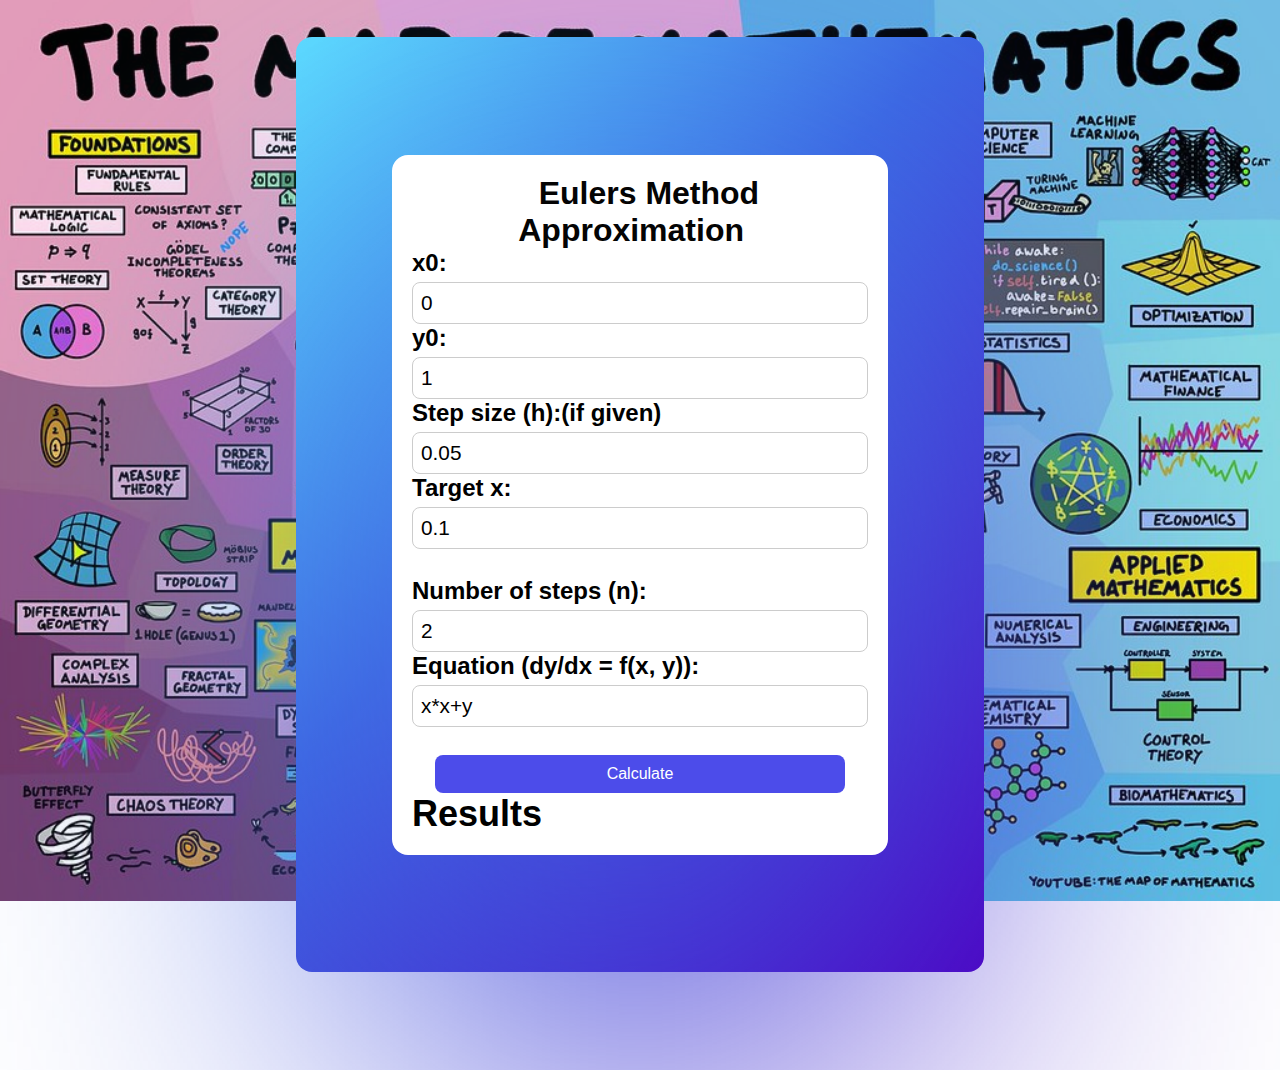
<file: eulersModifiedMethod.html>
<!DOCTYPE html>
<html lang="en">
<head>
    <meta charset="UTF-8">
    <meta name="viewport" content="width=device-width, initial-scale=1.0">
    <title>Document</title>
    <link rel="stylesheet" href="styles.css">
</head>
<body>
    <section class="po">
        <div class="card">
            <div class="container">
                <h1> &nbsp; Eulers Method Approximation  &nbsp;</h1>
                <form id="euler-form">
                    <label for="x0">x0:</label>
                    <input type="number" id="x0" value="0" step="any" required>
                    <br>
                    <label for="y0">y0:</label>
                    <input type="number" id="y0" value="1" step="any" required>
                    <br>
                    <label for="h">Step size (h):(if given)</label>
                    <input type="number" id="h"value="0.05" step="any">
                    <br>
                    <label for="x-target">Target x:</label>
                    <input type="number" id="x-target" value="0.1" step="any">
                    <br><br>
                    <label for="n">Number of steps (n):</label>
                    <input type="number" value="2" id="n" required>
                    <br>
                    <label for="equation">Equation (dy/dx = f(x, y)):</label>
                    <input type="text"  value="x*x+y" id="equation" required>
                    <br><br>
                    <button type="submit">Calculate</button>
                </form>
                
                <div id="results">
                    <h2>Results</h2>
                    <pre id="iterations"></pre>
                    <pre id="polynomials"></pre>
                    
                </div>

            </div>
        </div>
    </section>
    <script src="eulersModifiedMethod.js"></script>
</body>
</html>
</file>
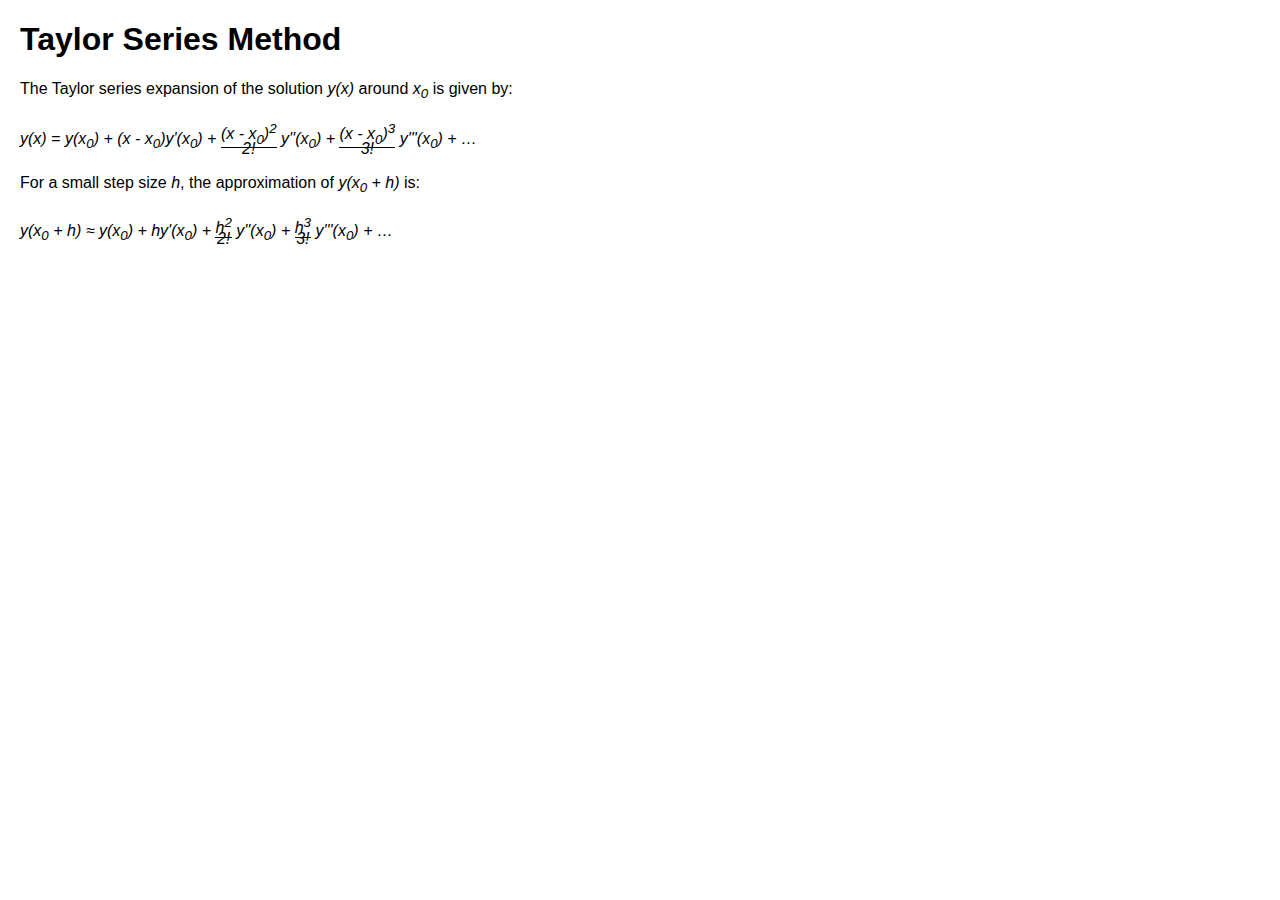
<file: frontend/hgh.html>
<!DOCTYPE html>
<html lang="en">
<head>
    <meta charset="UTF-8">
    <meta name="viewport" content="width=device-width, initial-scale=1.0">
    <title>Taylor Series Method</title>
    <style>
        body {
            font-family: Arial, sans-serif;
            margin: 20px;
        }
        .equation {
            margin-top: 20px;
            font-style: italic;
        }
        .fraction {
            display: inline-block;
            vertical-align: middle;
        }
        .fraction > span {
            display: block;
            text-align: center;
        }
        .fraction > .numerator {
            border-bottom: 1px solid #000;
        }
        .fraction > .denominator {
            margin-top: -0.5em;
        }
    </style>
</head>
<body>
    <h1>Taylor Series Method</h1>
    <p>The Taylor series expansion of the solution <i>y(x)</i> around <i>x<sub>0</sub></i> is given by:</p>
    <div class="equation">
        y(x) = y(x<sub>0</sub>) + (x - x<sub>0</sub>)y'(x<sub>0</sub>) + 
        <span class="fraction"><span class="numerator">(x - x<sub>0</sub>)<sup>2</sup></span><span class="denominator">2!</span></span> y''(x<sub>0</sub>) + 
        <span class="fraction"><span class="numerator">(x - x<sub>0</sub>)<sup>3</sup></span><span class="denominator">3!</span></span> y'''(x<sub>0</sub>) + &hellip;
    </div>
    <p>For a small step size <i>h</i>, the approximation of <i>y(x<sub>0</sub> + h)</i> is:</p>
    <div class="equation">
        y(x<sub>0</sub> + h) &asymp; y(x<sub>0</sub>) + hy'(x<sub>0</sub>) + 
        <span class="fraction"><span class="numerator">h<sup>2</sup></span><span class="denominator">2!</span></span> y''(x<sub>0</sub>) + 
        <span class="fraction"><span class="numerator">h<sup>3</sup></span><span class="denominator">3!</span></span> y'''(x<sub>0</sub>) + &hellip;
    </div>
</body>
</html>
</file>
<file: styles.css>
* {
  padding: 0px;
  margin: 0px;
  box-sizing: border-box;
}
.container::-webkit-scrollbar {
  width: 10px;

  height: 10px;

  border-radius: 10px;
}
 .container::-webkit-scrollbar:horizontal{
  width: 10px;
  height: 10px;
 } 
.container::-webkit-scrollbar-track {
  border-radius: 10px;
  box-shadow: inset 0 0 6px rgba(0, 0, 225, 0.3);
}
 
.container::-webkit-scrollbar-thumb {
  background-color: rgba(0, 0, 225, 0.7);

  border-radius: 10px;
}
h1 {
  font-size: 2rem;
  text-align: center;
  color: #040404;
  font-weight: bold;
}
h1:hover {
  color: #3c67e3;
  transition: 1.5s;
}
:root {
  --clar: rgba(192, 86, 192, 0.332);
  --clr: rgb(0, 0, 0);
}

.page {
  margin-bottom: 100px;
}
body {
  font-family: Arial, Helvetica, sans-serif;
  height: 100vh;
  background-image: url("moms.jpg");
  background-size: cover;
  background-position: top center;
  background-repeat: no-repeat;
  background-attachment: fixed;
}

.step li {
  text-decoration: none;
  color: black;
  max-width: 50rem;

  margin: 10px 10px 10px 4rem;
  padding: 0.2rem;
}

.intro {
  padding: 14px;

  max-width: 900px;
  margin: auto;
}
p {
  font-size: 1.1rem;
}
.center-equation {
  text-align: center;
  font-size: 1rem;
  font-family: script;
}
.equation > {
  font-size: 1.1rem;
}
.equation {
  margin-top: 10px;
  font-style: italic;
}
.equation > span,
li,
p > span {
  font-weight: bold;
  font-size: large;
  font-style: italic;
  padding: 0px;
}
h3 {
  font-style: normal;
  font-weight: bold;
}
.fraction {
  display: inline-block;
  vertical-align: middle;
}
.fraction > span {
  display: block;
  text-align: center;
}
.fraction > .numerator {
  display: flex;
  border-bottom: 1px solid #000;
  padding-bottom: 0px;
  margin: 0px;
}
.fraction > .denominator {
  margin-top: -4px;
  font-size: 0.9rem;
}

sub,
sup {
  padding: 0px;
}
sub > sup {
  font-size: 0.7rem;
  font-weight: bold;
}
sub {
  font-size: 0.7rem;
  font-weight: bold;
}
i > sub {
  font-size: 1.1rem;
}
.x {
  padding-bottom: 0px;
}
b {
  font-style: normal;
}
p {
  font-weight: 300;
  font-style: normal;
}

.container {
  
  max-width:31rem ;

  margin: 20px auto;
  background-color: #ffffff;
  padding: 20px;
  border-radius: 1rem;

  position: relative;
  z-index: 2;
  overflow: auto;
}
.center-equation > span {
  font-weight: bold;
  font-size: 1.2rem;
}
i {
  font-weight: bold;
  font-size: 1.3rem;
  font-family: script;
}

.heading {
  margin-top: 2rem;
  margin-bottom: 0px;
  padding: 10px;
  text-align: left;
  color: #040404;

  font-weight: bold;
}

.form-group {
  margin-bottom: 10px;
}
label {
  display: block;
  margin-bottom: 5px;
  font-weight: bold;
}

input[type="text"],
input[type="number"],
select {
  width: 100%;
  padding: 8px;
  font-size: 1.3rem;
  border: 1px solid #ccc;
  border-radius: 0.5rem;
  box-sizing: border-box;
}

button {
  display: block;
  width: 90%;
  text-align: center;
  margin: auto;
  padding: 10px;
  background-color: rgba(0, 0, 225, 0.7);
  color: white;
  border: none;
  border-radius: 0.5rem;
  cursor: pointer;
  font-size: 1rem;
}

button:hover {
  background-color: rgb(88, 169, 250);
  transition: 1.5s;
}
.output {
  margin-top: 20px;
  border-top: 1px solid #d3ddda;
  padding-top: 10px;
  border-radius: 1rem;
}

.output p {
  margin: 5px 0;
  font-size: 16px;
}

@property --rotate {
  syntax: "<angle>";
  initial-value: 132deg;
  inherits: false;
}

:root {
  --card-height: 105vh;
  --card-width: calc(var(--card-height) / 1.4);
}

.po {
  min-height: 100vh;

  display: flex;
  align-items: center;
  flex-direction: column;
  padding-top: 2rem;
  padding-bottom: 2rem;
  box-sizing: border-box;
}

.card {
  min-width: 300px;
  width: var(--card-width);
  height: var(--card-height);
  padding: 3px;
  position: relative;
  border-radius: 6px;
  justify-content: center;
  align-items: center;
  text-align: left;
  display: flex;
  flex-direction: column;
  font-size: 1.5em;
  color: rgb(88 199 250 0.9);
  cursor: pointer;
  font-family: cursive;
}

.card:hover {
  color: rgb(88, 169, 250);
  transition: color 1.5s;
}
.card:hover:after {
  animation: none;
  opacity: 0;
}

.card::before {
  content: "";
  width: 102%;
  height: 99%;
  border-radius: 1rem;
  background-image: linear-gradient(
    var(--rotate),
    #5ddcff,
    #3c67e3 43%,
    #4e00c2
  );
  position: absolute;
  z-index: -1;
  top: 1;
  left: ;
  animation: spin 2.5s linear infinite;
}

.card::after {
  position: absolute;
  content: "";
  top: calc(var(--card-height) / 6.5);
  left: 0;
  right: 0;
  z-index: -1;
  height: 105%;
  width: 100%;
  margin: 0 auto;
  transform: scale(0.8);
  filter: blur(calc(var(--card-height) / 3.5));
  background-image: linear-gradient(
    var(--rotate),
    #5ddcff,
    #3c67e3 43%,
    #4e00c2
  );
  opacity: 1.5;
  transition: opacity 0.5s;
  animation: spin 2.5s linear infinite;
}

@keyframes spin {
  0% {
    --rotate: 0deg;
  }
  100% {
    --rotate: 360deg;
  }
}

.glass {
  background: linear-gradient(
    to right,
    rgba(255, 20, 147, 0.2),
    rgba(173, 216, 230, 0.2)
  );
  border-radius: 10px;
  backdrop-filter: blur(10px);
  -webkit-backdrop-filter: blur(10px);
  border: rgba(255, 255, 255, 0.303);
  box-shadow: 0 4px 6px rgba(0, 0, 0, 0.1);
  margin: 80px auto;
  padding: auto;
}

.space {
  margin-bottom: 18vh;
}

footer {
  flex-direction: column;
  box-sizing: border-box;
  position: relative;
  width: 100%;
  margin-top: 10vh;
  background: #3c67e3;
  min-height: 100px;
  padding: 10px 50px;
  display: flex;
  justify-content: center;
  align-items: center;
}

footer > .social-icon {
  box-sizing: border-box;
  position: relative;
  display: flex;
  justify-content: center;
  align-items: center;
  margin: 10px 0;
  flex-wrap: wrap;
}
.social-icon > li {
  list-style: none;

  margin: 10px;
}

footer .social-icon li a {
  font-size: 2rem;
  color: floralwhite;
  margin: 0 -10px;
  display: inline-block;
  transition: 0.5s;
}
footer .social-icon li a:hover {
  transform: translateY(-10px);
}

footer p {
  color: white;
  text-align: center;
  margin-top: 15px;
  margin-bottom: 10px;
  font-size: 1.1em;
}
footer .wave {
  position: absolute;
  top: -100px;
  left: 0;
  width: 100%;
  height: 100px;
  background: url(wave.png);
  background-size: 1000px 100px;
}

footer .wave#wave1 {
  z-index: 1000;
  opacity: 1;
  bottom: 0;
  animation: animateWave 4s linear infinite;
}
footer .wave#wave2 {
  z-index: 999;
  opacity: 0.5;
  bottom: 10px;
  animation: animateWave-2 4s linear infinite;
}
footer .wave#wave3 {
  z-index: 1000;
  opacity: 0.2;
  bottom: 10px;
  animation: animateWave 4s linear infinite;
}
footer .wave#wave4 {
  z-index: 999;
  opacity: 0.7;
  bottom: 10px;
  animation: animateWave-2 4s linear infinite;
}
@keyframes animateWave {
  0% {
    background-position-x: 1000px;
  }
  100% {
    background-position-x: 0px;
  }
}
@keyframes animateWave-2 {
  0% {
    background-position-x: 0px;
  }
  100% {
    background-position-x: 1000px;
  }
}
.glass2 {
  background: linear-gradient(
    to right,
    rgba(255, 20, 147, 0.8),
    rgba(173, 216, 230, 0.8)
  );
  border-radius: 0px;
  backdrop-filter: blur(10px);
  -webkit-backdrop-filter: blur(10px);
  border: none;

  margin: ;

  background-image: linear-gradient(
    var(--rotate),
    rgba(93, 220, 2559, 0.5),
    #3c67e3 43%,
    rgba(78, 0, 194, 0.5)
  );
  opacity: 1.2;
  transition: opacity 0.2s;
  animation: spin 5s linear infinite;
}

@keyframes spin {
  to {
    --rotate: 492deg;
  }
}

@import url("https://fonts.googleapis.com/css?family=Poppins:200,300,400,500,600,700,800,900&display=swap");
* {
  margin: 0px;
  padding: 0px;
  box-sizing: border-box;
  font-family: "Poppins", sans-serif;
}
:root {
  --clar: rgba(192, 86, 192, 0.332);
  --clr: rgb(0, 0, 0);
}

.sidebar {
  top: 0;
  z-index: 1;
  position: fixed;
  width: 80px;
  height: 100dvh;
  background: rgb(255, 255, 255);
  transition: 0.5s;
  padding-left: 10px;
  overflow: hidden;
  padding: 0px, 0px, 0px -10px;
  margin: 0px, 0px, 0px -10px;
}
.sidebar.active {
  width: 300px;
  background: rgba(255, 255, 255, 0.771);
}
.sidebar ul {
  position: relative;
  height: 100vh;
}
.sidebar ul li {
  position: relative;
  list-style: none;
}
li.active {
  background: var(--clar);
  border-top-left-radius: 50px;
  border-bottom-left-radius: 50px;
  z-index: 2;
}
.sidebar ul li.active::before {
  content: "";
  position: absolute;
  top: -20px;
  right: 0;
  width: 20px;
  height: 20px;
  background: transparent;
  border-bottom-right-radius: 50px;
  box-shadow: 5px 5px 0 5px var(--clar);
}
.sidebar ul li.active::after {
  content: "";
  position: absolute;
  bottom: -20px;
  right: 0;
  width: 20px;
  height: 20px;
  background: transparent;
  border-top-right-radius: 50px;
  z-index: -1;
  box-shadow: 5px -5px 0 5px var(--clar);
}
.sidebar ul li.logo {
  margin-bottom: 50px;
}
.sidebar ul li.logo .icon {
  font-size: 2em;
  color: var(--clr);
}
.sidebar ul li.logo .text {
  font-size: 1.2em;
  font-weight: 500;
  color: var(--clr);
}
li > a {
  position: relative;
  display: flex;
  white-space: nowrap;
  text-decoration: none;
}
a > .icon {
  position: relative;
  display: flex;
  justify-content: center;
  align-items: center;
  padding-left: 10px;
  min-width: 60px;
  height: 70px;
  font-size: 1.5rem;
  color: #333;
  transition: 0.5s;
}
.sidebar ul li a .text {
  position: relative;
  height: 70px;
  display: flex;
  align-items: center;
  justify-content: center;
  font-size: 1em;
  color: #333;
  padding-left: 15px;
  letter-spacing: 0.05em;
  transition: 0.5s;
  font-weight: 500;
}
.sidebar ul li.active a .icon {
  color: #fff;
}
.sidebar ul li.active a .text {
  color: var(--bg);
}
.sidebar ul li:hover a .icon,
.sidebar ul li:hover a .text {
  color: var(--bg);
}
.sidebar ul li.active a .icon::before {
  content: "";
  position: absolute;
  inset: 5px;
  width: 60px;
  background: var(--bg);

  border-top-left-radius: 50%;
  border-bottom-left-radius: 50%;
  border-bottom-right-radius: 25%;
  border-top-right-radius: 25%;
  transition: 0.5s;
}

.sidebar ul li:hover.active a .icon::before {
  background-color: #ffffff;
}
.bottom {
  position: absolute;
  bottom: 0;
  width: 100%;
}
.imgBx {
  position: relative;
  width: 40px;
  height: 40px;
  border-radius: 50%;
  overflow: hidden;
}
.imgBx img {
  position: relative;
  top: 0;
  left: 0;
  width: 100%;
  height: 100%;
  object-fit: cover;
}
.menuToggle {
  position: fixed;
  top: 20px;
  right: 20px;
  width: 50px;
  height: 50px;
  background: blue;
  z-index: 1000;
  cursor: pointer;
  display: flex;
  justify-content: center;
  align-items: center;
}
.menuToggle.active {
  background: #d931ff;
  transition: 0.5s;
}
.menuToggle::before {
  content: "";
  position: absolute;
  width: 20px;
  height: 3px;
  background: #fff;
  transform: translateY(-9px);
  transition: 0.5s;
  box-shadow: 0 9px 0 #fff;
}
.menuToggle::after {
  content: "";
  position: absolute;
  width: 20px;
  height: 3px;
  background: #fff;
  transform: translateY(9px);
  transition: 0.5s;
}
.menuToggle.active::before {
  background: #333;
  transform: translateY(0px) rotate(45deg);
  box-shadow: 0 0 0 #fff;
}
.menuToggle.active::after {
  transform: translateY(0px) rotate(310deg);
}



@media (max-width: 770px) {
  .sidebar.active {
    max-width: 210px;
  }

  .img1 {
    max-width: 0.1rem;
  }
  .container {
    max-width: 90%;
    margin: 10px auto;
    padding: 15px;
  }
  .glass ,.glass2 .intro{
    margin: calc(80px + 1vh);

  }

  .card {
    font-size: 1.2em;
    width: 90%;
    height: auto;
    padding: 20px;
  }

  input[type="text"],
  input[type="number"],
  select {
    font-size: 1rem;
  }

  button {
    width: 100%;
    font-size: 0.9rem;
  }
  h1 {
    font-size: 1.5rem;
  }

  .img1 {
    width: 1.2em;
  }

  .output p {
    font-size: 14px;
  }
}
.co {
  margin-left: 2rem;
  margin-top: 2rem;
}

@media (min-width: 770px) {
  .glass{
    margin: 90px ;
    margin-left: 20%;
  }

  .cop {
    margin-left: 2rem;
    margin-top: 2rem;
  }

}

.img1 {
  max-width: 2em;
}
</file>
